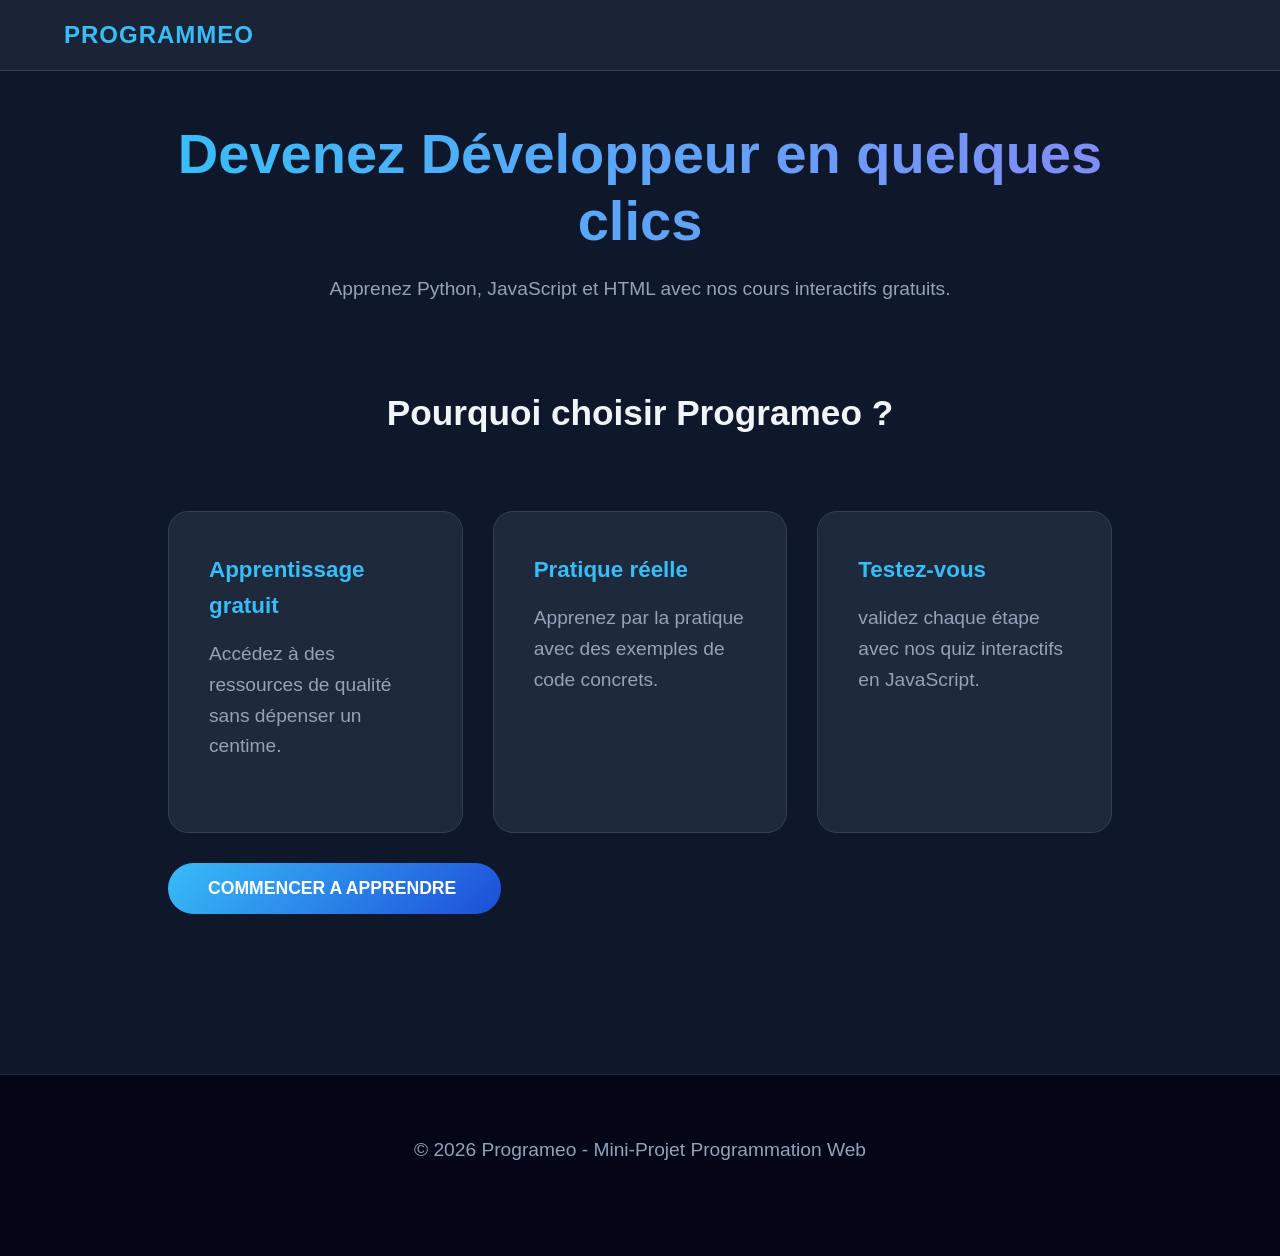
<file: index.html>
<!DOCTYPE html>

<html>

    <head>

        <meta charset="UTF-8">

        <title>Programmeo</title> 
        <link rel="stylesheet" href="style.css">
    </head>

    <body>

        <header>

            <div class="logo">Programmeo</div>

                
        </header>

        <main>

            <section>

                <h1>Devenez Développeur en quelques clics</h1>

                <p>Apprenez Python, JavaScript et HTML avec nos cours interactifs gratuits.</p>

                



            <section class="features">

                <h2>Pourquoi choisir Programeo ?</h2>

                <div class="feature-item">

                    <h3>Apprentissage gratuit</h3>

                    <p>Accédez à des ressources de qualité sans dépenser un centime.</p>

                </div>

                <div class="feature-item">

                    <h3>Pratique réelle</h3>

                    <p>Apprenez par la pratique avec des exemples de code concrets.</p>

                </div>

                <div class="feature-item">

                    <h3>Testez-vous</h3>

                    <p>validez chaque étape avec nos quiz interactifs en JavaScript.</p>

                </div>

                <form action="catalog.html">

                    <input type="submit" value="commencer a apprendre ">

                </form>

                



            </section>

    </main>

</body>

    <footer>

        <p>&copy; 2026 Programeo - Mini-Projet Programmation Web</p>

    </footer>

</html>
</file>
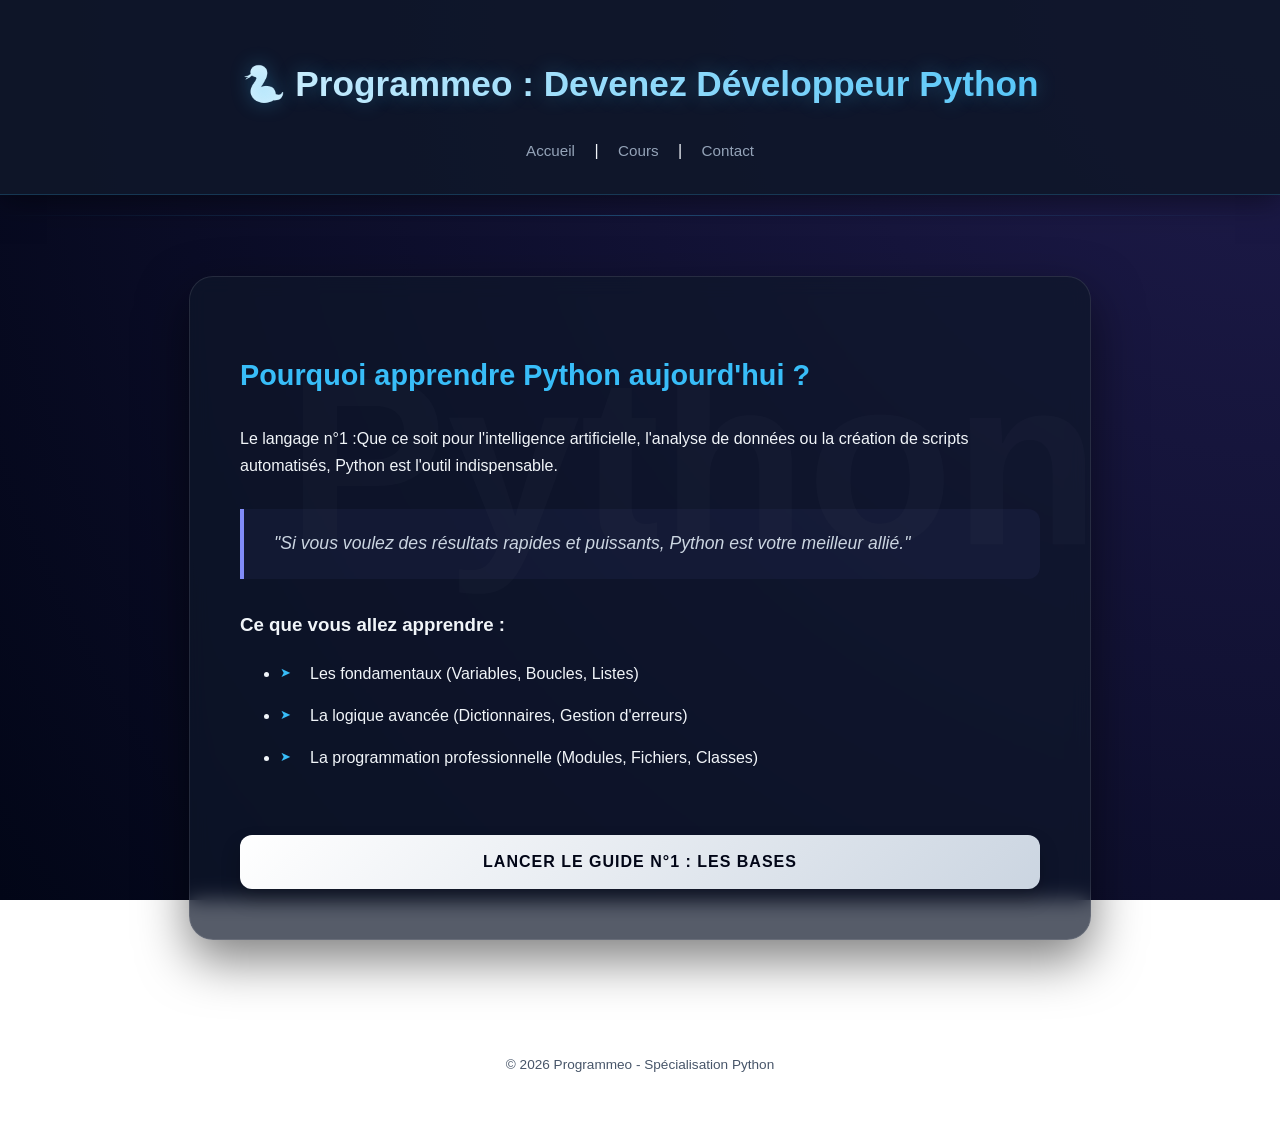
<file: catalog.html>
<!DOCTYPE html>

<head>
    <meta charset="UTF-8">
    <title>Programmeo - Apprendre Python</title>
    <link rel="stylesheet" href="style1.css">
</head>
<body>

<header>
    <h1>🐍 Programmeo : Devenez Développeur Python</h1>
    <nav>
        <a href="index.html">Accueil</a> | 
        <a href="courses.html">Cours</a> |
        <a href="contact.html">Contact</a>
    </nav>
</header>

<main>
    <hr>
    <section id="presentation-python">
        <h2>Pourquoi apprendre Python aujourd'hui ?</h2>
        <p>Le langage n°1 :Que ce soit pour l'intelligence artificielle, l'analyse de données ou la création de scripts automatisés, Python est l'outil indispensable.</p>
        
        <blockquote>
            "Si vous voulez des résultats rapides et puissants, Python est votre meilleur allié."
        </blockquote>

        <h3>Ce que vous allez apprendre :</h3>
        <ul>
            <li>Les fondamentaux (Variables, Boucles, Listes)</li>
            <li>La logique avancée (Dictionnaires, Gestion d'erreurs)</li>
            <li>La programmation professionnelle (Modules, Fichiers, Classes)</li>
        </ul>

        <br>
        <a href="courses.html">
            <button>
                Lancer le Guide n°1 : Les Bases
            </button>
        </a>
    </section>

<footer>
    <p>&copy; 2026 Programmeo - Spécialisation Python</p>
</footer>

</body>
</html>
</file>
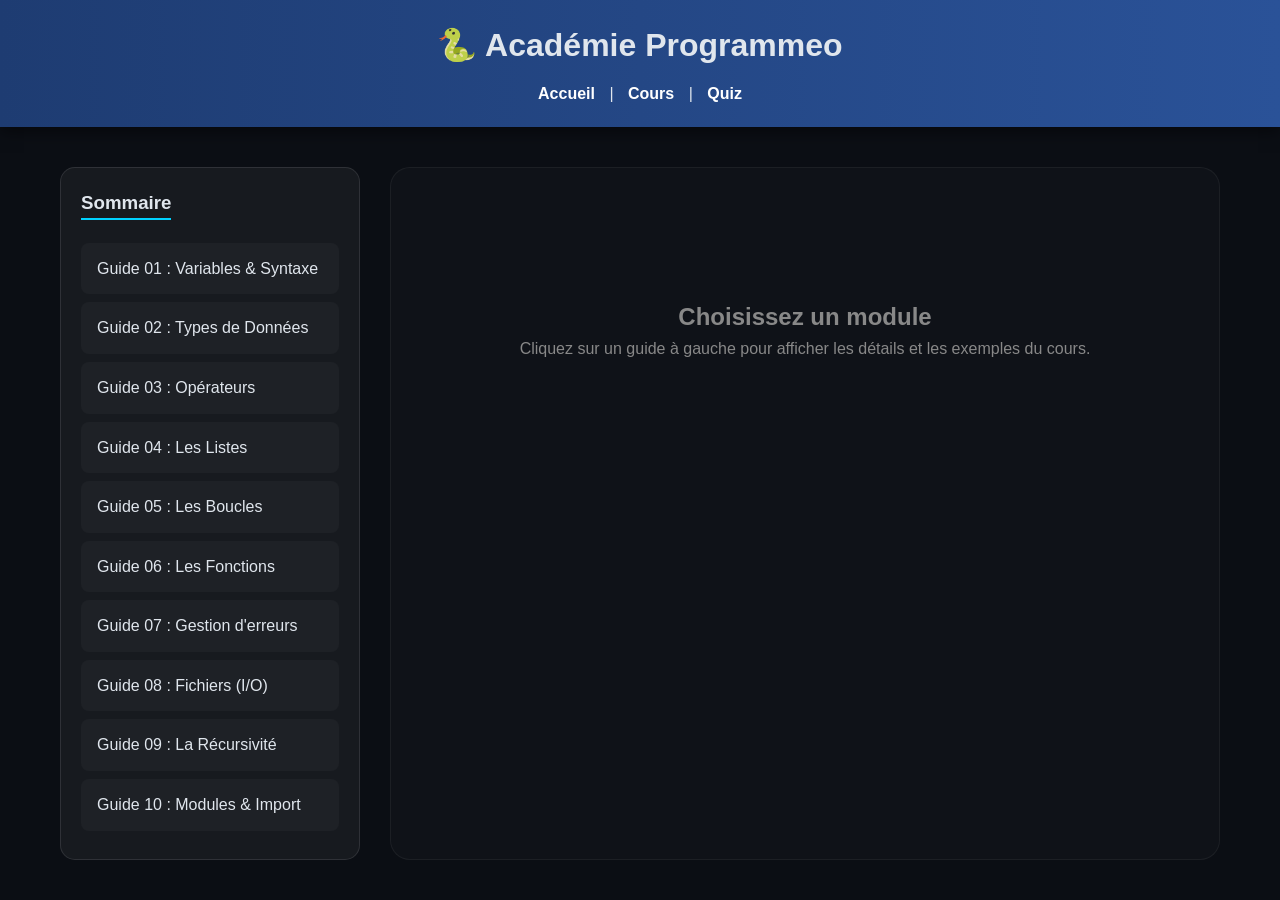
<file: courses.html>
<!DOCTYPE html>
<html lang="fr">
<head>
    <meta charset="UTF-8">
    <title>Cours Python - Programmeo</title>
    <link rel="stylesheet" href="courses.css">
</head>
<body>

 <header>
    <h1>🐍 Académie Programmeo</h1>
    <nav>
        <a href="index.html">Accueil</a> | 
        <a href="courses.html">Cours</a> |
        <a href="quiz.html">Quiz</a>
    </nav>
 </header>

 <main class="main-layout">
    <div class="sidebar">
        <h3>Sommaire</h3>
        <ul class="guide-menu">
            <!-- data-index sert à identifier chaque guide pour le JavaScript -->
            <li class="btn-guide" data-index="1">Guide 01 : Variables & Syntaxe</li>
            <li class="btn-guide" data-index="2">Guide 02 : Types de Données</li>
            <li class="btn-guide" data-index="3">Guide 03 : Opérateurs</li>
            <li class="btn-guide" data-index="4">Guide 04 : Les Listes</li>
            <li class="btn-guide" data-index="5">Guide 05 : Les Boucles</li>
            <li class="btn-guide" data-index="6">Guide 06 : Les Fonctions</li>
            <li class="btn-guide" data-index="7">Guide 07 : Gestion d'erreurs</li>
            <li class="btn-guide" data-index="8">Guide 08 : Fichiers (I/O)</li>
            <li class="btn-guide" data-index="9">Guide 09 : La Récursivité</li>
            <li class="btn-guide" data-index="10">Guide 10 : Modules & Import</li>
        </ul>
    </div>

    <section class="content-display" id="zone-affichage">
        <div id="message-accueil">
            <h2>Choisissez un module</h2>
            <p>Cliquez sur un guide à gauche pour afficher les détails et les exemples du cours.</p>
        </div>
    </section>
</main>

<script>
const baseDonneesGuides = {
    1: {
        titre: "Les Variables & Syntaxe",
        description: "Une variable est une zone mémoire. Python utilise l'indentation pour structurer le code.",
        exemples: ["x = 5", "nom = 'FSSM'", "print(x)", "# Commentaire", "a, b = 1, 2"]
    },
    2: {
        titre: "Types de Données",
        description: "Types principaux : int, float, str, bool.",
        exemples: ["type(10)", "float(3)", "str(2024)", "bool(True)", "complex(1, 2)"]
    },
    3: {
        titre: "Les Opérateurs",
        description: "Opérations mathématiques et logiques.",
        exemples: ["10 / 3", "10 // 3", "10 % 3", "2 ** 3", "x == y"]
    },
    4: {
        titre: "Les Listes",
        description: "Structure de données modifiable.",
        exemples: ["L = [1,2,3]", "L.append(4)", "L[0]", "L[1:3]", "len(L)"]
    },
    5: {
        titre: "Les Boucles",
        description: "Boucles for et while.",
        exemples: ["for i in range(5):", "while x < 10:", "break", "continue", "for item in liste:"]
    },
    6: {
        titre: "Les Fonctions",
        description: "Fonctions réutilisables.",
        exemples: ["def f():", "return x", "f(5)", "def f(a,b=10):", "lambda x:x+1"]
    },
    7: {
        titre: "Gestion d'erreurs",
        description: "Utilisation de try/except.",
        exemples: ["try:", "except:", "finally:", "raise", "except Exception as e:"]
    },
    8: {
        titre: "Fichiers",
        description: "Lecture/écriture de fichiers.",
        exemples: ["open('file.txt')", "read()", "write()", "close()", "with open()"]
    },
    9: {
        titre: "Récursivité",
        description: "Fonction qui s'appelle elle-même.",
        exemples: ["if n==0", "return n*fact(n-1)", "cas de base", "appel", "fonction"]
    },
    10: {
        titre: "Modules",
        description: "Importer des bibliothèques.",
        exemples: ["import math", "from math import sqrt", "math.pi", "random()", "randint()"]
    }
};

// Assure que le script s'exécute après le chargement du HTML
document.addEventListener('DOMContentLoaded', () => {
    // Sélectionne tous les boutons du menu
    const boutons = document.querySelectorAll('.btn-guide');

    boutons.forEach(bouton => {
        bouton.addEventListener('click', () => {
            const index = bouton.dataset.index;
            afficherContenu(index);
        });
    });
});

function afficherContenu(numero) {
    const zone = document.getElementById('zone-affichage');
    const data = baseDonneesGuides[numero];

    if(data) {
        let htmlExemples = "";
        data.exemples.forEach((ex, index) => {
            htmlExemples += `
                <div class="exemple-card">
                    <strong>Exemple ${index + 1}</strong>
                    <code>${ex}</code>
                </div>
            `;
        });

        
        zone.innerHTML = `
            <div class="animated-content">
                <h2>${data.titre}</h2>
                <p>${data.description}</p>

                <div class="grid-exemples">
                    ${htmlExemples}
                </div>

                <div style="margin-top:30px;text-align:center;">
                    <a href="quiz.html" class="btn-test">Passer au test du module</a>
                </div>
            </div>
        `;
    }
}
</script>

 </body>
</html>
</file>
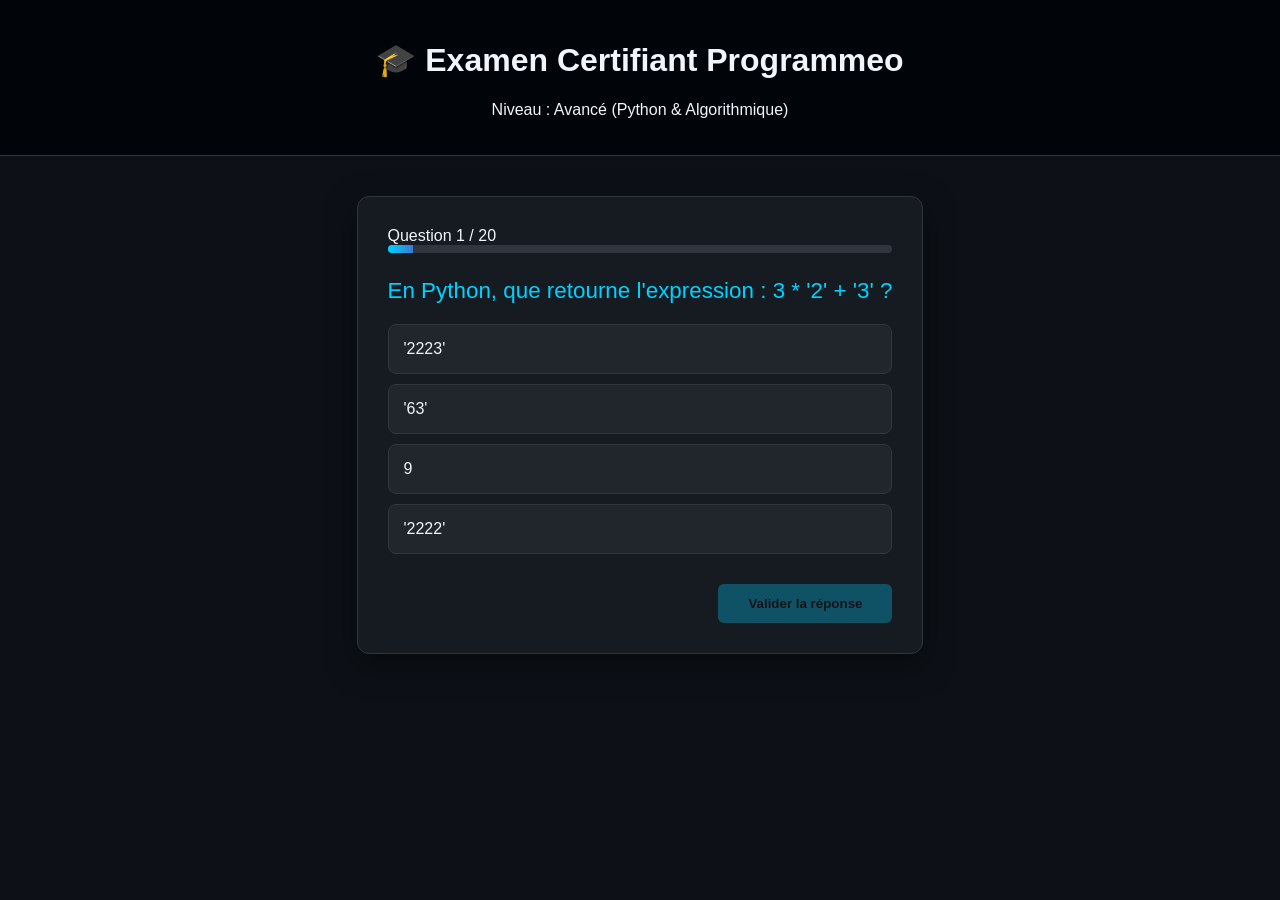
<file: quiz.html>
<!DOCTYPE html>
<html lang="fr">
<head>
    <meta charset="UTF-8">
    <title>Examen Final - Programmeo</title>
    <style>
    body {
    background-color: #0d1117;
    color: #f0f6fc;            
    font-family: 'Segoe UI', Tahoma, Geneva, Verdana, sans-serif;
    margin: 0;
    display: flex;
    flex-direction: column;
    min-height: 100vh;
}

header {
    background: #010409;
    padding: 20px;
    text-align: center;
    border-bottom: 1px solid #30363d;
}

.quiz-container {
    max-width: 800px;
    margin: 40px auto;
    background: #161b22;       
    padding: 30px;
    border-radius: 12px;
    border: 1px solid #30363d;
    box-shadow: 0 10px 30px rgba(0,0,0,0.5);
}

.progress-container { margin-bottom: 25px; }

.progress-bar {
    height: 8px;
    background: #30363d;
    border-radius: 4px;
    overflow: hidden;
}

#progress-fill {
    height: 100%;
    
    background: linear-gradient(90deg, #00d2ff, #3a7bd5);
    width: 0%;
    transition: width 0.4s ease;
}

.question-text {
    font-size: 1.4rem;
    margin-bottom: 20px;
    color: #00d2ff;             
}

.options-list { list-style: none; padding: 0; }

.option {
    background: #21262d;
    border: 1px solid #30363d;
    padding: 15px;
    margin: 10px 0;
    border-radius: 8px;
    cursor: pointer;
    transition: all 0.2s;
}

.option:hover {
    background: #30363d;
    transform: translateX(5px);
}

.option.selected {
    border-color: #00d2ff;      
    background: rgba(0, 210, 255, 0.1);
}

.footer {
    margin-top: 30px;
    display: flex;
    justify-content: flex-end;
}

#btn-next {
    padding: 12px 30px;
    background: #00d2ff;        
    color: #000;
    border: none;
    border-radius: 6px;
    font-weight: bold;
    cursor: pointer;
    transition: 0.3s;
}

#btn-next:disabled { opacity: 0.3; cursor: not-allowed; }

#result-area { display: none; text-align: center; }

.final-score {
    font-size: 4rem;
    font-weight: bold;
    margin: 20px 0;
    color: #00d2ff;             
}

.restart-btn {
    background: #30363d;
    color: white;
    padding: 10px 20px;
    border: none;
    border-radius: 5px;
    cursor: pointer;
    margin: 5px;
}

.next-page-btn {
    background: #7ee787;        
    color: #0d1117;
    padding: 10px 20px;
    border: none;
    border-radius: 5px;
    cursor: pointer;
    font-weight: bold;
    margin: 5px;
    transition: 0.3s;
    text-decoration: none;
    display: inline-block;
}
</style>
</head>
<body>

<header>
    <h1>🎓 Examen Certifiant Programmeo</h1>
    <p>Niveau : Avancé (Python & Algorithmique)</p>
</header>

<main class="quiz-container">
    <div id="quiz-step">
        <div class="progress-container">
            <span id="progress-text">Question 1 / 20</span>
            <div class="progress-bar"><div id="progress-fill"></div></div>
        </div>

        <div id="question-area"></div>

        <div class="footer">
            <button id="btn-next" disabled>Valider la réponse</button>
        </div>
    </div>

    <div id="result-area">
        <h2>Examen Terminé</h2>
        <div class="final-score" id="score-display">0 / 20</div>
        <p id="feedback-msg"></p>
        
        <button class="restart-btn" onclick="location.reload()">Recommencer le test</button>
        <button class="next-page-btn" onclick="window.location.href='contact.html'">
            Me contacter / Ressources
        </button>
    </div>
</main>

<script>
    const questions = [
        { q: "En Python, que retourne l'expression : 3 * '2' + '3' ?", opt: ["'2223'", "'63'", "9", "'2222'"], c: 0 },
        { q: "Quelle méthode permet d'ajouter tous les éléments d'une liste dans une autre ?", opt: ["append()", "add()", "extend()", "insert()"], c: 2 },
        { q: "Quelle est la valeur de bool([]) ?", opt: ["True", "False", "None", "Erreur"], c: 1 },
        { q: "Quel est le résultat de 10 // 3 ?", opt: ["3.33", "3", "1", "0"], c: 1 },
        { q: "Comment s'appelle l'erreur générée par une récursivité infinie ?", opt: ["InfinityError", "StackOverflow", "RecursionError", "LoopError"], c: 2 },
        { q: "Lequel de ces types est immuable (non modifiable) ?", opt: ["Liste", "Dictionnaire", "Tuple", "Set"], c: 2 },
        { q: "Que fait 'L[::-1]' sur une liste L ?", opt: ["Rien", "Supprime le dernier élément", "Inverse la liste", "Extrait le premier"], c: 2 },
        { q: "Comment appelle-t-on une fonction définie sans nom ?", opt: ["Fonction anonyme (lambda)", "Fonction vide", "Macro", "Ghost function"], c: 0 },
        { q: "Quelle méthode transforme une chaîne en liste de mots ?", opt: ["join()", "slice()", "split()", "divide()"], c: 2 },
        { q: "Que retourne '2' == 2 en Python ?", opt: ["True", "False", "None", "Erreur"], c: 1 },
        { q: "Que retourne l'instruction 'type(3.14)' ?", opt: ["int", "number", "float", "str"], c: 2 },
        { q: "Comment définit-on un nombre complexe en Python (ex: 1 + 2i) ?", opt: ["1 + 2i", "1 + 2j", "complex(1, 2i)", "1 + 2complex"], c: 1 },
        { q: "Comment accède-t-on à la valeur 'Ali' dans d = {'nom': 'Ali', 'age': 20} ?", opt: ["d[0]", "d.get(0)", "d['nom']", "d.nom"], c: 2 },
        { q: "En Python, l'indentation est utilisée pour :", opt: ["Le style", "Définir les blocs de code", "C'est optionnel", "Remplacer les points-virgules"], c: 1 },
        { q: "Que produit l'instruction 'range(2, 10, 2)' ?", opt: ["[2, 3...9]", "[2, 4, 6, 8]", "[2, 4, 6, 8, 10]", "[0, 2, 4, 6, 8]"], c: 1 },
        { q: "Quelle instruction permet de passer immédiatement à l'itération suivante ?", opt: ["break", "stop", "continue", "next"], c: 2 },
        { q: "Si une fonction ne contient pas 'return', que renvoie-t-elle ?", opt: ["0", "False", "None", "Erreur"], c: 2 },
        { q: "Comment importe-t-on uniquement 'sqrt' du module 'math' ?", opt: ["import math.sqrt", "from math import sqrt", "include math(sqrt)", "import sqrt from math"], c: 1 },
        { q: "Dans une fonction récursive, qu'est-ce que le 'cas de base' ?", opt: ["L'appel récursif", "La condition d'arrêt", "Le premier calcul", "La boucle while"], c: 1 },
        { q: "Que fait l'opérateur 'is' par rapport à '==' ?", opt: ["Identiques", "is = identité (ID), == = valeur", "is est plus rapide", "is est pour les chiffres"], c: 1 }
    ];

    let currentIdx = 0;
    let score = 0;
    let selectedIdx = null;

    const questionArea = document.getElementById('question-area');
    const btnNext = document.getElementById('btn-next');
    const progressFill = document.getElementById('progress-fill');
    const progressText = document.getElementById('progress-text');
    const resultArea = document.getElementById('result-area');
    const quizStep = document.getElementById('quiz-step');

    function loadQuestion() {
        selectedIdx = null;
        btnNext.disabled = true;
        const qData = questions[currentIdx];

        progressText.innerText = `Question ${currentIdx + 1} / ${questions.length}`;
        progressFill.style.width = `${((currentIdx + 1) / questions.length) * 100}%`;

        questionArea.innerHTML = `
            <div class="question-text">${qData.q}</div>
            <ul class="options-list">
                ${qData.opt.map((o, i) => `<li class="option" data-idx="${i}">${o}</li>`).join('')}
            </ul>
        `;
        //querySelectorAll:la méthode qui demande au navigateur de trouver tous les éléments correspondants
        document.querySelectorAll('.option').forEach(el => {
            el.addEventListener('click', function() {
                document.querySelectorAll('.option').forEach(opt => opt.classList.remove('selected'));
                this.classList.add('selected');
                selectedIdx = parseInt(this.dataset.idx);
                btnNext.disabled = false;
            });
        });
    }

    btnNext.addEventListener('click', () => {
        if (selectedIdx === questions[currentIdx].c) {
            score++;
        }

        currentIdx++;

        if (currentIdx < questions.length) {
            loadQuestion();
        } else {
            showFinalResults();
        }
    });

    function showFinalResults() {
        quizStep.style.display = 'none';
        resultArea.style.display = 'block';
        document.getElementById('score-display').innerText = `${score} / ${questions.length}`;

        let message = "";
        if (score >= 16) message = "Excellent ! Vous maîtrisez parfaitement le programme.";
        else if (score >= 10) message = "Bien joué ! Vous avez validé l'examen.";
        else message = "Travaillez encore un peu les concepts de base et réessayez !";
        
        document.getElementById('feedback-msg').innerText = message;

        
        if (score >= 10) {
            setTimeout(() => {
                console.log("Redirection vers la page de contact...");
            }, 8000); 
        }
    }

    
    loadQuestion();
</script>

</body>
</html>
</file>
<file: style.css>
*, *::before, *::after {
    margin: 0;
    padding: 0;
    box-sizing: border-box; 
}

html {
    scroll-behavior: smooth; 
}

body {
    font-family: 'Segoe UI', Tahoma, Geneva, Verdana, sans-serif;
    background-color: #0f172a;
    color: #f1f5f9;
    line-height: 1.6;
    overflow-x: hidden; 
}

header {
    background-color: rgba(30, 41, 59, 0.8); 
    backdrop-filter: blur(10px); /*deja explique dans style1.css*/
    padding: 1rem 5%;
    display: flex;
    justify-content: space-between;
    align-items: center;
    border-bottom: 1px solid #334155;
    position: fixed;
    left:0;
    top: 0;
    right:0 ;
    width: 100%;
    z-index: 1000;
}

.logo {
    font-size: 1.5rem;
    font-weight: bold;
    color: #38bdf8;
    text-transform: uppercase;/*transforme l'integralite d'un bloc de texte en lettres majuscules*/
    letter-spacing: 1px;
    text-decoration: none;
}

nav ul {
    display: flex;
    list-style: none;
    gap: 20px; 
}

nav ul li a {
    color: #cbd5e1;
    text-decoration: none;
    font-weight: 500;
    transition: color 0.3s ease;
}

nav ul li a:hover {
    color: #38bdf8;
}

main {
    padding: 120px 10% 80px 10%; 
    text-align: center;
    max-width: 1200px;
    margin: 0 auto;
}

h1 {
    font-size: clamp(2rem, 5vw, 3.5rem); 
    margin-bottom: 20px;
    background: linear-gradient(to right, #38bdf8, #818cf8);
    /*l'arriere plan de doit s'afficher que là où il y a du texte*/
    -webkit-background-clip: text;
    background-clip: text;
    color: transparent;
    line-height: 1.2;
}

p {
    font-size: 1.2rem;
    color: #94a3b8;
    margin-bottom: 30px;
    max-width: 700px;
    margin-left: auto;
    margin-right: auto;
}

input[type="submit"], .btn {
    background: linear-gradient(135deg, #38bdf8 0%, #1d4ed8 100%);
    color: white;
    padding: 15px 40px;
    border: none;
    border-radius: 50px;
    font-size: 1.1rem;
    font-weight: bold;
    cursor: pointer;
    transition: all 0.3s ease;
    text-transform: uppercase;
    display: inline-block;
    text-decoration: none;
}

input[type="submit"]:hover {
    transform: translateY(-3px);
    box-shadow: 0 10px 25px rgba(56, 189, 248, 0.4);
    /* Augmente légèrement la luminosité des couleurs du bouton (110%) */
    filter: brightness(1.1);
}

.features {
    margin-top: 80px;
    display: grid;
    grid-template-columns: repeat(auto-fit, minmax(280px, 1fr));
    gap: 30px;
}

.features h2 {
    grid-column: 1 / -1;
    margin-bottom: 40px;
    font-size: 2.2rem;
    color: #f1f5f9;
}

.feature-item {
    background-color: #1e293b;
    padding: 40px;
    border-radius: 20px;
    border: 1px solid #334155;
    transition: all 0.3s ease;
    text-align: left;
}

.feature-item:hover {
    border-color: #38bdf8;
    background-color: #1e293bce;
    transform: scale(1.02);
}

.feature-item h3 {
    color: #38bdf8;
    margin-bottom: 15px;
    font-size: 1.4rem;
}

footer {
    text-align: center;
    padding: 60px 20px;
    margin-top: 80px;
    background-color: #020617;
    color: #64748b;
    border-top: 1px solid #1e293b;
}
</file>
<file: style1.css>
/*explication des nouveaux propriétés que j'ai pris durant mon mini-projet */
body {
    /*Crée un dégradé radial partant du coin superieur droite pour un effet de profondeur*/
    background: radial-gradient(circle at top right, #1e1b4b 0%, #020617 100%);
    background-attachment: fixed;
    color: #f1f5f9;
    font-family: 'Segoe UI', Roboto, -apple-system, sans-serif;
    margin: 0;
    padding: 0;
    line-height: 1.7;
}

header {
    background: rgba(15, 23, 42, 0.9); 
    border-bottom: 1px solid rgba(56, 189, 248, 0.2); 
    box-shadow: 0 4px 30px rgba(0, 0, 0, 0.5); 
    padding: 30px 20px;
    text-align: center;
}

header h1 {
    font-size: 2.2rem;
    position: relative;
    background: linear-gradient(to right, #fff, #38bdf8);
    background-clip: text; 
    color: transparent; 
    text-shadow: 0 0 20px rgba(56, 189, 248, 0.3);
}

nav a {
    color: #94a3b8;
    text-decoration: none;
    padding: 5px 15px;
    transition: all 0.3s ease;
    font-size: 0.95rem;
}

nav a:hover {
    color: #38bdf8;
    text-shadow: 0 0 8px #38bdf8;
}


#presentation-python {
    max-width: 800px;
    margin: 60px auto;
    padding: 50px;
    background: rgba(15, 23, 42, 0.7);
    backdrop-filter: blur(10px);/*Floute l'arrière-plan situé derrière l'élément pour créer un effet de 'verre dépoli' */
    border-radius: 24px;
    border: 1px solid rgba(255, 255, 255, 0.1);
    box-shadow: 0 20px 50px rgba(0, 0, 0, 0.5);
    position: relative;
    overflow: hidden;
}

#presentation-python::before {
    content: "Python";
    position: absolute;
    top: -20px;
    right: -10px;
    font-size: 15rem;
    font-weight: 900;
    color: rgba(255, 255, 255, 0.02);
    z-index: -1;
}

h2 {
    color: #38bdf8;
    font-size: 1.8rem;
    margin-bottom: 25px;
}


blockquote {
    border-left: 4px solid #818cf8;
    background: rgba(129, 140, 248, 0.05);
    margin: 30px 0;
    padding: 20px 30px;
    font-style: italic;
    font-size: 1.1rem;
    color: #cbd5e1;
    border-radius: 0 12px 12px 0;
}

ul li {
    margin-bottom: 15px;
    padding-left: 30px;
    position: relative;
}

ul li::before {
    content: "➤";
    position: absolute;
    left: 0;
    color: #38bdf8;
    font-size: 0.8rem;
    top: 2px;
}


button {
    background: linear-gradient(135deg, #fff 0%, #cbd5e1 100%);
    color: #020617;
    border: none;
    padding: 18px 35px;
    border-radius: 12px;
    font-weight: 700;
    font-size: 1rem;
    cursor: pointer;
    transition: all 0.3s cubic-bezier(0.23, 1, 0.32, 1);
    box-shadow: 0 10px 20px rgba(0, 0, 0, 0.2);
    margin-top: 20px;
    width: 100%;
    text-transform: uppercase;
    letter-spacing: 1px;
}

button:hover {
    background: #38bdf8;
    color: #fff;
    transform: translateY(-3px) scale(1.02);
    box-shadow: 0 15px 30px rgba(56, 189, 248, 0.4);
}


footer {
    text-align: center;
    padding: 40px;
    color: #475569;
    font-size: 0.85rem;
}

hr {
    border: 0;
    height: 1px;
    background: linear-gradient(to right, transparent, rgba(56, 189, 248, 0.3), transparent);
    margin: 20px 0;
}

@media (max-width: 600px) {
    #presentation-python {
        margin: 20px;
        padding: 30px;
    }
    header h1 { font-size: 1.6rem; }
}
</file>
<file: courses.css>
* {
    box-sizing: border-box;
    margin: 0;
    padding: 0;
}

body {
    font-family: 'Segoe UI', Tahoma, Geneva, Verdana, sans-serif;
    background-color: #0b0e14; 
    color: #e0e6ed;           
    line-height: 1.6;
}

header {
    background: linear-gradient(90deg, #1e3c72, #2a5298);
    padding: 20px 5%;
    text-align: center;
    box-shadow: 0 4px 15px rgba(0,0,0,0.5);
}

header h1 {
    margin-bottom: 10px;
    font-size: 2rem;
}

header nav a {
    color: white;
    text-decoration: none;
    margin: 0 10px;
    font-weight: bold;
    transition: color 0.3s;
}

header nav a:hover {
    color: #00d2ff; 
}

.main-layout {
    display: flex;
    max-width: 1200px;
    margin: 40px auto;
    gap: 30px;
    padding: 0 20px;
}

.sidebar {
    width: 300px;
    background: rgba(255, 255, 255, 0.05); 
    padding: 20px;
    border-radius: 15px;
    border: 1px solid rgba(255, 255, 255, 0.1);
    height: fit-content;
}

.sidebar h3 {
    margin-bottom: 15px;
    border-bottom: 2px solid #00d2ff; 
    display: inline-block;
}

.guide-menu {
    list-style: none;
}

.btn-guide {
    background: rgba(255, 255, 255, 0.03);
    margin: 8px 0;
    padding: 12px 15px;
    border-radius: 8px;
    cursor: pointer;
    transition: all 0.3s ease;
    border: 1px solid transparent;
    color: #e0e6ed;
}

.btn-guide:hover {
    background: rgba(0, 210, 255, 0.1);
    border-color: #00d2ff; 
    transform: translateX(5px);
}

.content-display {
    flex: 1;
    background: rgba(255, 255, 255, 0.02);
    border-radius: 20px;
    padding: 30px;
    min-height: 500px;
    border: 1px solid rgba(255, 255, 255, 0.05);
}

#message-accueil {
    text-align: center;
    margin-top: 100px;
    color: #888;
}

.animated-content {
    animation: fadeIn 0.5s ease-out;
}


@keyframes fadeIn {
    from { opacity: 0; transform: translateY(10px); }
    to { opacity: 1; transform: translateY(0); }
}

.animated-content h2 {
    color: #00d2ff; 
    margin-bottom: 15px;
    font-size: 1.8rem;
}

.animated-content p {
    margin-bottom: 25px;
    font-size: 1.1rem;
    color: #b1b8c0;
}

.grid-exemples {
    display: flex;
    flex-wrap: wrap;
    gap: 20px;
    align-items: stretch;
}

.exemple-card {
    background: #161b22;
    padding: 20px;
    border-radius: 12px;
    border-left: 4px solid #00d2ff;
    box-shadow: 0 4px 10px rgba(0,0,0,0.3);
    flex: 1 1 250px;
}

.exemple-card strong {
    display: block;
    margin-bottom: 10px;
    color: #888;
    font-size: 0.8rem;
    text-transform: uppercase;
}

code {
    display: block;
    background: #000;
    color: #7ee787;
    padding: 10px;
    border-radius: 5px;
    font-family: 'Courier New', Courier, monospace;
    font-size: 0.95rem;
    overflow-x: auto;
}

.btn-test {
    display: inline-block;
    background-color: #2ecc71;
    color: white;
    padding: 12px 25px;
    text-decoration: none;
    border-radius: 5px;
    font-weight: bold;
    transition: all 0.3s ease;
    border: none;
    cursor: pointer;
}

.btn-test:hover {
    background-color: #27ae60;
    transform: translateY(-2px);
    box-shadow: 0 4px 8px rgba(0,0,0,0.2);
}
</file>
